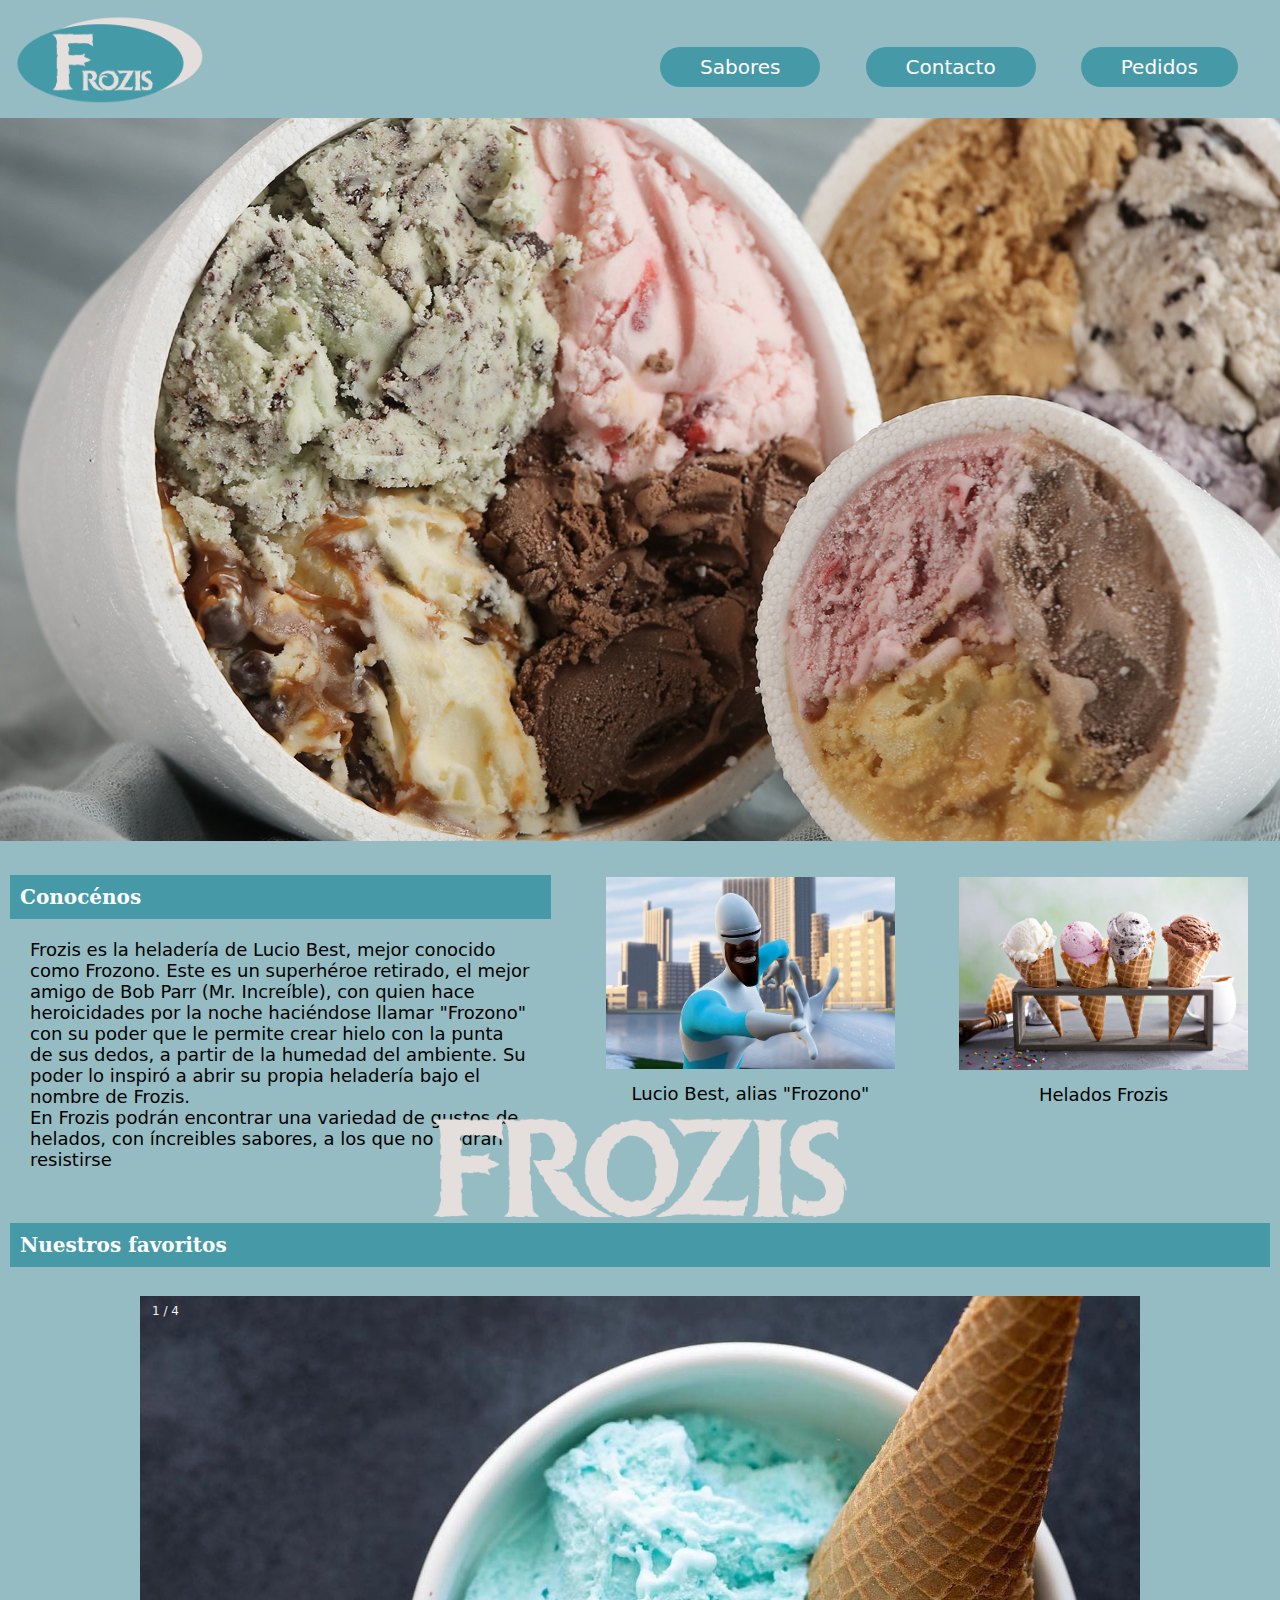
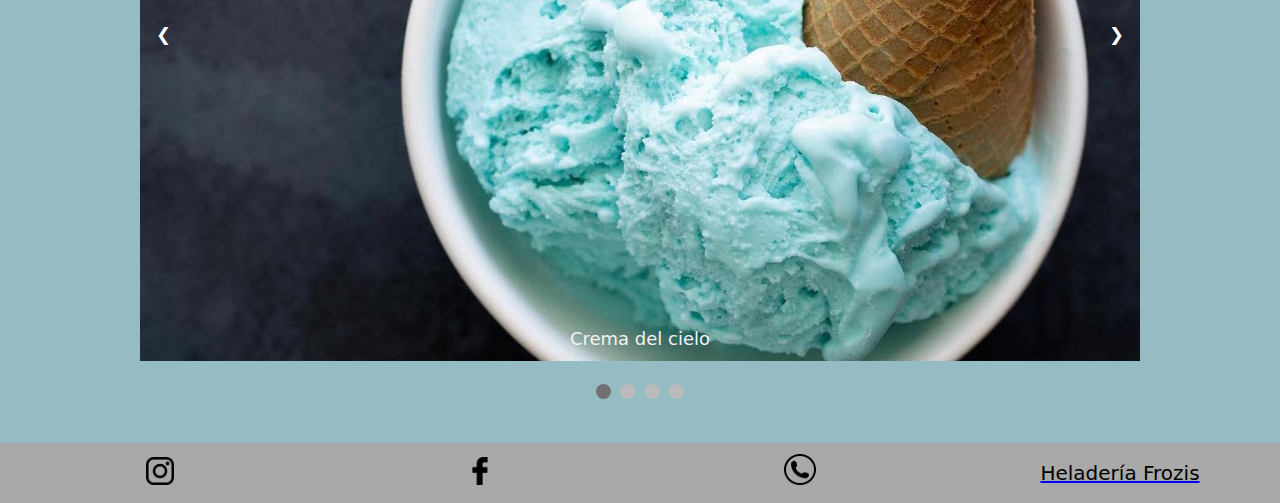
<file: index.html>
<!doctype html>
<html>
<head>
<meta charset="UTF-8">
<title>Frozis</title>
	<meta name="viewport" content="width=device-width, initial-scale=1.0">
	<link rel="stylesheet" type="text/css" href="frozis.css">
</head>

	
<body>

	<header class="icono">  
	
	<a href= "index.html" class= "logo" href= "index.html"> 
		<img src="f.png" class= "logo-img"> 
	</a>
		
		
	<nav class="navbar"> 
	
	<a href="sab.html" class="pagina"> Sabores </a>
	<a href="contacto.html" class="pagina"> Contacto </a>
	<a href="pedidos.html" class="pagina" > Pedidos </a>
		
	</nav>
		
	
	</header> 
	


<article> 
		
		<div class="cajalogo"> 
		<img src="kilo.jpeg" class="helado">
		<a href="index.html"> <img class="frozis2" src="FR.png"></a>
		</div>
		
		<div class="contenedor">
		<div class="cajacontenedora">
		<h2 class="info"> Conocénos </h2>
		<p class= "info2"> 
			Frozis es la heladería de Lucio Best, mejor conocido como Frozono. Este es un superhéroe retirado, el mejor amigo de Bob Parr (Mr. Increíble), con quien hace heroicidades por la noche haciéndose llamar "Frozono" con su poder que le permite crear hielo con la punta de sus dedos, a partir de la humedad del ambiente. Su poder lo inspiró a abrir su propia heladería bajo el nombre de Frozis. 
		<br>
			En Frozis podrán encontrar una variedad de gustos de helados, con íncreibles sabores, a los que no podrán resistirse 
		</p>
			
		</div>
		
	<div class="cajacontenedora2">
		
    	<div>
        <img class= "imag" src="frozo.jpeg"/>
        <p> Lucio Best, alias "Frozono" </p>
    	</div>	
			
    	<div>
        <img class="imag" src="hel.jpeg"/>
        <p> Helados Frozis </p>
    	</div>
		
		 </div>
	
	</article> 
	
		
		<h2 class="info4"> Nuestros favoritos </h2>
			
	    <br>
	
	    <div class="container">

        <div class="elementoCarousel fade">
            <div class="numbertext">1 / 4</div>
            <img src="149426631_3625626940883825_1878644763844216031_n.jpeg" style="width:100%">
            <div class="text">Crema del cielo</div>
        </div>

        <div class="elementoCarousel fade">
            <div class="numbertext">2 / 4</div>
            <img src="helad_PfzL0wqTRnZyNObMleAvpmFYVSHdj6.jpeg" style="width:100%">
            <div class="text">Dulce de leche</div>
        </div>

        <div class="elementoCarousel fade">
            <div class="numbertext">3 / 4</div>
            <img src="397189.jpeg" style="width:100%">
            <div class="text">Frutilla</div>
        </div>

        <div class="elementoCarousel fade">
            <div class="numbertext">4 / 4</div>
            <img src="helado-de-chocolate-abuelita-sin-maquina.jpeg" style="width:100%">
            <div class="text">Chocolate</div>
        </div>
	

        <a class="prev" onclick="plusSlides(-1)">&#10094;</a>
        <a class="next" onclick="plusSlides(1)">&#10095;</a>
    </div>
    <br>

 
    <div style="text-align:center">
        <span class="dot" onclick="slideActual(1)"></span>
        <span class="dot" onclick="slideActual(2)"></span>
        <span class="dot" onclick="slideActual(3)"></span>
        <span class="dot" onclick="slideActual(4)"></span>

    </div>

   
<footer>
	
	<div class="caja3">
		<div> <a href="https://www.instagram.com/heladosfreddo/?hl=es"> <img class="insta" src="87390.png"> </a> </div>
		<div> <a href="https://es-la.facebook.com/freddohelados/"> <img class="face" src="59439.png"> </a> </div>
		<div> <a href="contacto.html"> <img class="tel" src="5a452601546ddca7e1fcbc87.png"> </a> </div>
		<div> <a href="index.html"> <p class="foot"> Heladería Frozis </p> </a> </div>
		
		</div>		
	

	
	</footer>
	
	
	 <script>
        // Definir un índice y llamar a la función que muestra un slide
        let indiceSlide = 1;
        mostrarSlides(indiceSlide);

        // Mover el slide a través de los controles previo y próximo (1, -1)
        function plusSlides(numero) {
            mostrarSlides(indiceSlide += numero);
        }

        // Mover el slide a través de los indicadores
        function slideActual(numero) {
            mostrarSlides(indiceSlide = numero);
        }

        function mostrarSlides(numero) {
            // Obtener los elementos para operar con ellos
            let slides = document.getElementsByClassName("elementoCarousel");
            let indicadores = document.getElementsByClassName("dot");

            // Validar "numero"
            if (numero > slides.length) { indiceSlide = 1 }
            if (numero < 1) { indiceSlide = slides.length }

            // Iterar y ocultar los slides y el estilo de los indicadores
            for (let i = 0; i < slides.length; i++) {
                slides[i].style.display = "none";
            }
            for (i = 0; i < indicadores.length; i++) {
                indicadores[i].className = indicadores[i].className.replace(" active", "");
            }

            // Mostrar el slide indicado con display block y agregarle el estilo al punto indicado
            slides[indiceSlide - 1].style.display = "block";
            indicadores[indiceSlide - 1].className += " active";
        } 

        // SCROLL TO TOP:

        let buttonTop = document.getElementById("myBtn");

        // Al hacer scroll down 20px del top del documento, mostrar el boton
        window.onscroll = function() { 
            scrollFunction()
        };

        function scrollFunction() {
        if (document.body.scrollTop > 20 || document.documentElement.scrollTop > 20) {
            buttonTop.style.display = "block";
        } else {
            buttonTop.style.display = "none";
        }
        }

        // Al hacer click, hacer scroll al top del documento
        function topFunction() {
            document.body.scrollTop = 0; // Safari
            document.documentElement.scrollTop = 0; // Chrome, Firefox, IE and Opera
        } 
    </script>
	
	
	
	
	</body>
</html>
</file>
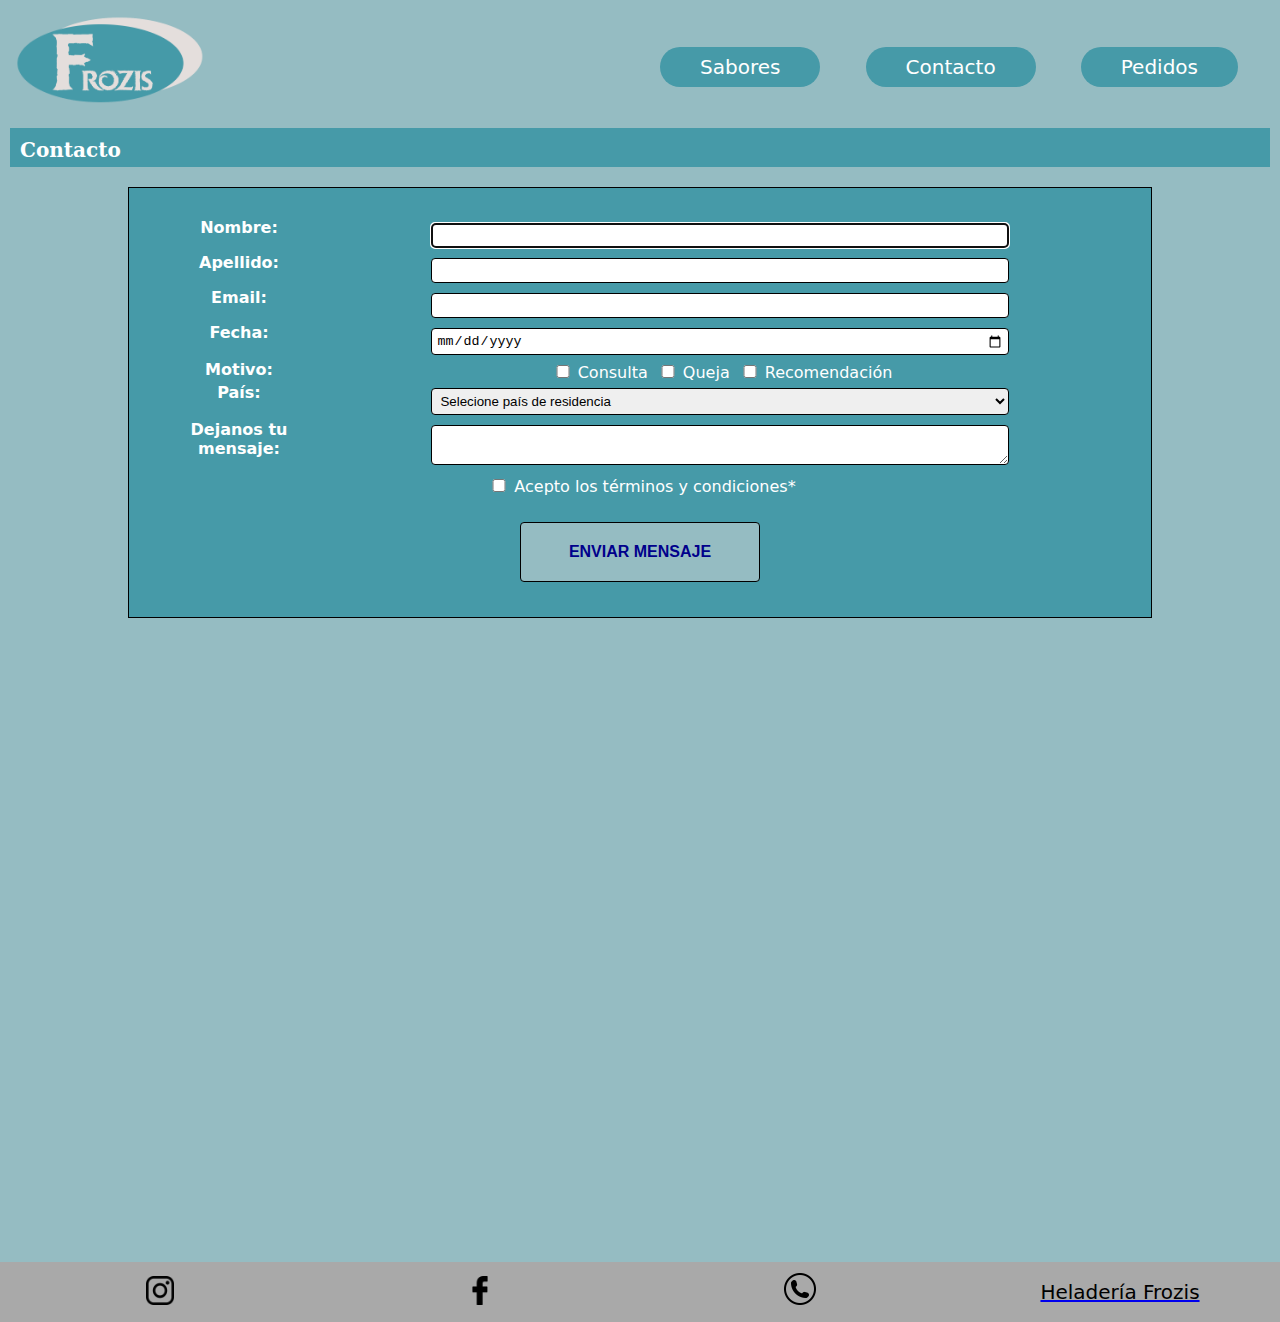
<file: contacto.html>
<!doctype html>
<html>
<head>
<meta charset="UTF-8">
<title>Contacto</title>
	<meta name="viewport" content="width=device-width, initial-scale=1.0">
	<link rel="stylesheet" type="text/css" href="frozis.css">
</head>
	
<body>
		
	<header class="icono">  
	
	<a href= "index.html" class= "logo" > 
		<img src="f.png" class= "logo-img"> 
	</a>
		
		
	<nav class="navbar"> 
	
	<a href="sab.html" class="pagina"> Sabores </a>
	<a href="contacto.html" class="pagina"> Contacto </a>
	<a href="pedidos.html" class="pagina" > Pedidos </a>
		
	</nav>
		
	
	</header> 
	
	
	
	<article>
		<h1 class="infoo">Contacto</h1>
		
		 <form method="post" action="respuesta.html">
        <p><strong>Nombre:</strong> <input name="nombre" type="text" autofocus="autofocus" required placeholder="Nombre"></p>
        <p><strong>Apellido:</strong> <input type="text" name="apellido" required placeholder="Apellido"></p>
        <p><strong>Email:</strong> <input type="email" name="mail" required placeholder="Email"></p>
        <p><strong>Fecha:</strong> <input type="date" name="día" required placeholder="Fecha"></p>
        <p ><strong>Motivo: </strong> 
            <input type="checkbox" name="motivo" id="motivo1" value="1">Consulta
            <input type="checkbox" name="motivo" id="motivo2" value="2">Queja
            <input type="checkbox" name="motivo" id="motivo3" value="3">Recomendación</p>
   	
    
        <p> <strong>País:</strong> 
            <select name="pais" required="required" placeholder="País">
                <option value="">Selecione país de residencia</option>
                <option value="ARG">Argentina</option>
                <option value="URU">Uruguay</option>
                <option value="CH">Chile</option>
				<option value="BRA">Brasil</option>
            
            </select>
        </p>
        
        <p><strong>Dejanos tu mensaje:</strong> <textarea name="mensaje" required="required" placeholder="Dejanos tu mensaje"></textarea> </p>
        <p><input type="checkbox" name="acepto" required="required" value="SI">Acepto los términos y condiciones*</p>
        
        <p><input type="submit" name="envio" value="Enviar mensaje"></p>
    </form>
    		
		<iframe src="https://www.google.com/maps/embed?pb=!1m18!1m12!1m3!1d81206.45475528811!2d-73.19973446258724!3d-50.50250915285361!2m3!1f0!2f0!3f0!3m2!1i1024!2i768!4f13.1!3m3!1m2!1s0xbda4c963217850c3%3A0xa481a2efaf7479be!2sGlaciar%20Perito%20Moreno!5e0!3m2!1ses!2sar!4v1668710954544!5m2!1ses!2sar" width="90%" height="600" style="border:0;" allowfullscreen="" loading="lazy" referrerpolicy="no-referrer-when-downgrade"></iframe>

	</article>
	
	   
<footer>
	
	<div class="caja3">
		<div> <a href="https://www.instagram.com/heladosfreddo/?hl=es"> <img class="insta" src="87390.png"> </a> </div>
		<div> <a href="https://es-la.facebook.com/freddohelados/"> <img class="face" src="59439.png"> </a> </div>
		<div> <a href="contacto.html"> <img class="tel" src="5a452601546ddca7e1fcbc87.png"> </a> </div>
		<div> <a href="index.html"> <p class="foot"> Heladería Frozis </p> </a> </div>
		
	
		</div>		
	
	
	</footer>
	
	
	
</body>
</html>
</file>
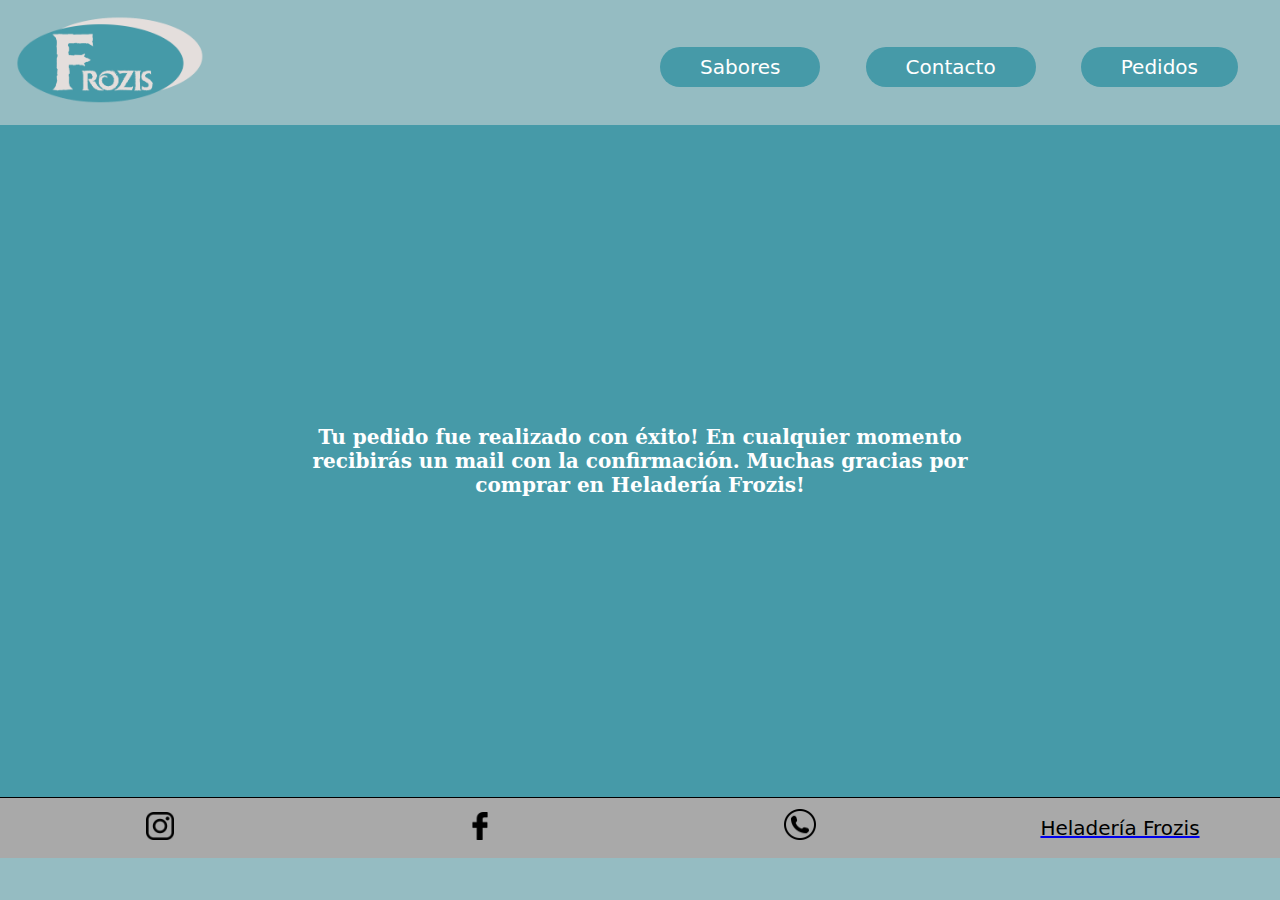
<file: Pedido realizado.html>
<!doctype html>
<html>
<head>
<meta charset="UTF-8">
<title>Pedido realizado</title>
		<meta name="viewport" content="width=device-width, initial-scale=1.0">
	<link rel="stylesheet" type="text/css" href="frozis.css">
</head>

<body>

	<header class="icono">  
	
	<a href= "index.html" class= "logo" href= "index.html"> 
		<img src="f.png" class= "logo-img"> 
	</a>
		
		
	<nav class="navbar"> 
	
	<a href="sab.html" class="pagina"> Sabores </a>
	<a href="contacto.html" class="pagina"> Contacto </a>
	<a href="pedidos.html" class="pagina" > Pedidos </a>
		
	</nav>
		
	
	</header> 
	
	
	<section>
		<h1 style= "padding: 300px; text-align:center"
			class="info">Tu pedido fue realizado con éxito! En cualquier momento recibirás un mail con la confirmación. Muchas gracias por comprar en Heladería Frozis! </h1>
	
     

		
		<hr color="#000000" size="1.5"> 
		
		
	</section>
	
	<footer>
	
	<div class="caja3">
		<div> <a href="https://www.instagram.com/heladosfreddo/?hl=es"> <img class="insta" src="87390.png"> </a> </div>
		<div> <a href="https://es-la.facebook.com/freddohelados/"> <img class="face" src="59439.png"> </a> </div>
		<div> <a href="contacto.html"> <img class="tel" src="5a452601546ddca7e1fcbc87.png"> </a> </div>
		<div> <a href="index.html"> <p class="foot"> Heladería Frozis </p> </a> </div>
		
	
		</div>		
	
	
	</footer>
	
</body>
</html>
</file>
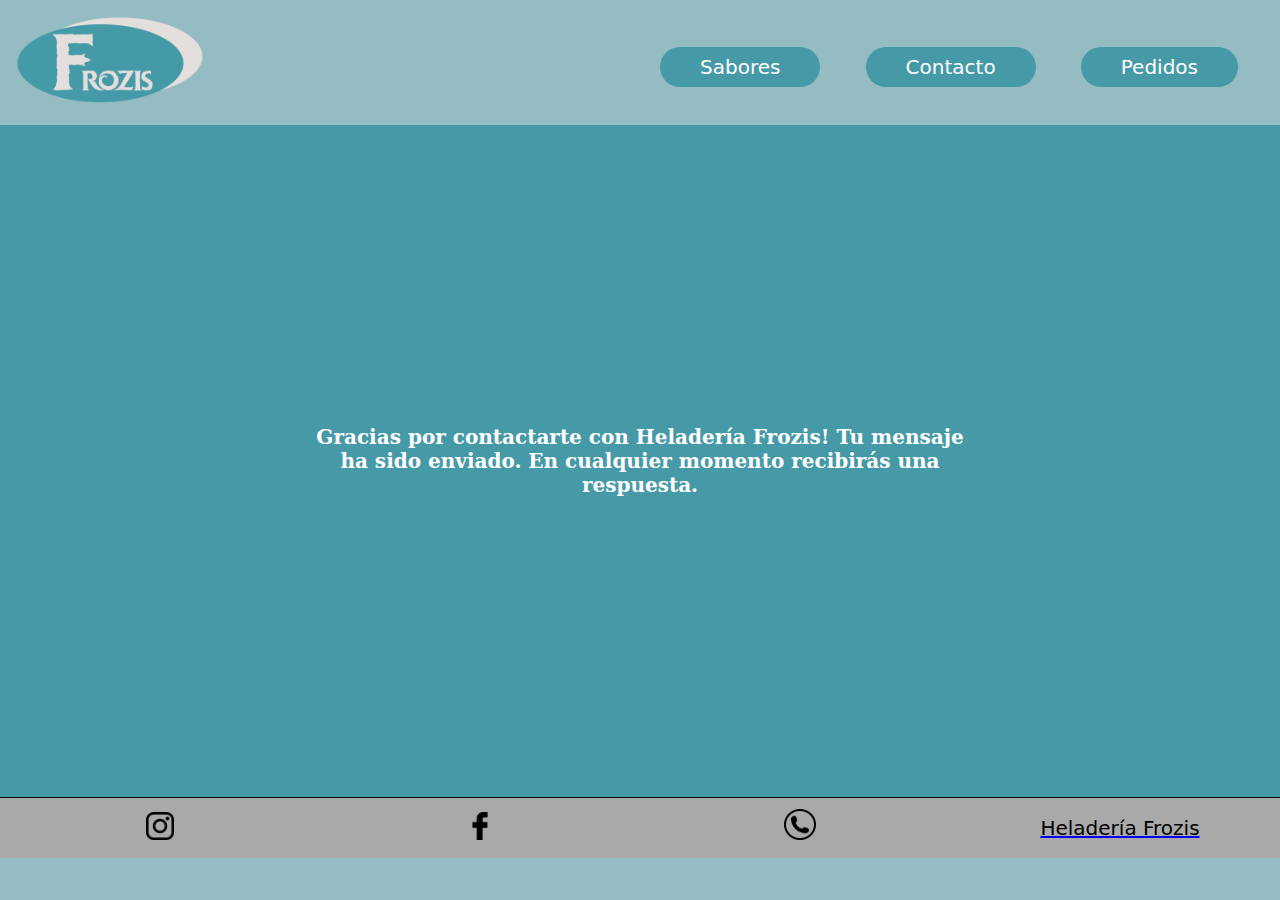
<file: Respuesta.html>
<!doctype html>
<html>
<head>
<meta charset="UTF-8">
<title>Respuesta</title>
	<meta name="viewport" content="width=device-width, initial-scale=1.0">
	<link rel="stylesheet" type="text/css" href="frozis.css">
</head>

	<body>

	<header class="icono">  
	
	<a href= "index.html" class= "logo" href= "index.html"> 
		<img src="f.png" class= "logo-img"> 
	</a>
		
		
	<nav class="navbar"> 
	
	<a href="sab.html" class="pagina"> Sabores </a>
	<a href="contacto.html" class="pagina"> Contacto </a>
	<a href="pedidos.html" class="pagina" > Pedidos </a>
		
	</nav>
		
	
	</header> 
		
		<section>
		<h1 style= "padding: 300px; text-align:center"
			class="info">Gracias por contactarte con Heladería Frozis! Tu mensaje ha sido enviado. En cualquier momento recibirás una respuesta. </h1>
	
     

		
		<hr color="#000000" size="1.5"> 
		
		
	</section>
	
	<footer>
	
	<div class="caja3">
		<div> <a href="https://www.instagram.com/heladosfreddo/?hl=es"> <img class="insta" src="87390.png"> </a> </div>
		<div> <a href="https://es-la.facebook.com/freddohelados/"> <img class="face" src="59439.png"> </a> </div>
		<div> <a href="contacto.html"> <img class="tel" src="5a452601546ddca7e1fcbc87.png"> </a> </div>
		<div> <a href="index.html"> <p class="foot"> Heladería Frozis </p> </a> </div>
		
	
		</div>		
	
	
	</footer>
	

</body>
</html>
</file>
<file: frozis.css>
@charset "UTF-8";
/* CSS Document */

*{margin: 0; padding: 0}

html{
	height: 100%; width: 100%!important; overflow-x: hidden!important;
}

Body {background-color:#95BCC2;color: white; font-family: "Lucida Grande", "Lucida Sans Unicode", "Lucida Sans", "DejaVu Sans", Verdana, "sans-serif"; font-size: 1rem; text-align: center}

header {background-color: #95BCC2; padding: 2px; color: white; min-height: 100%; display: flex}


section {text-align: center}

nav a {font-size: 20px; color: white; text-align: right; text-decoration: none; border-radius: 20px; margin-top: 45px; margin-bottom: 0px; margin-left: 0px; margin-right: 40px; background-color: #469AA8; padding-right: 40px; padding-left: 40px; padding-bottom: 8px; padding-top: 8px; display: inline-block}

nav a:hover { color: #ffffff; background-color: #95BCC2; transition: all .5s}

.logo {display: flex}
.logo-img {height: 90px; margin: 12px}

.helado {position: relative}


.cajalogo {position: relative}

.frozis2 {width: 40%; position: absolute; left: 30%; margin-top: -35px}


.navbar{text-align: right; width: 100%}

.contenedor {display: flex}
	
.cajacontenedora {display:block; width: 130%; margin: 1%; margin-left: 0%; padding: 10px; box-sizing: border-box}
.cajacontenedora h2 { color: white; padding: 10px; font-size: 20px}
.cajacontenedora p { color: black; margin: 10px; font-family: Segoe, 'Segoe UI', 'DejaVu Sans', 'Trebuchet MS', Verdana, 'sans-serif'; font-size: 18px}


.cajacontenedora2 {display: flex; flex-flow: row}
.cajacontenedora2 div { width: 100%; box-sizing: border-box; border: none; padding: 32px}
.cajacontenedora2 img { width: 100%; grid-area: foto}
.cajacontenedora2 p { color: black; margin: 10px; font-family: Segoe, 'Segoe UI', 'DejaVu Sans', 'Trebuchet MS', Verdana, 'sans-serif'; font-size: 18px}


.info {color:white; font-size: 20px; text-align: left; background-color:#469AA8; padding: 10px; padding-bottom: 5px; margin-top: 7px; font-family: Constantia, 'Lucida Bright', 'DejaVu Serif', Georgia, 'serif'}
.info2 {text-align: left; color: black; font-size: 18px; padding: 10px}

.info3 {text-align: center; color: black; font-size: 18px; font-family: "alex-brush"}


.info4 {color:white; font-size: 20px; text-align: left; background-color:#469AA8; padding: 10px; margin: 10px; font-family: Constantia, 'Lucida Bright', 'DejaVu Serif', Georgia, 'serif'}


.infoo {color:white; font-size: 20px; text-align: left; background-color:#469AA8; padding: 10px; padding-bottom: 5px; margin-top: 7px; font-family: Constantia, 'Lucida Bright', 'DejaVu Serif', Georgia, 'serif'; margin: 10px}



.caja3 {display: flex; height: 60px}
.caja3 div {width: 100%; background-color: darkgray; text-align: center; padding: 3px}
.caja3 div.conta {text-align: right}


.insta {width: 9%; padding-top: 11px}
.face {width: 9%;padding-top: 11px}
.tel {width:10%; padding-top: 8px} 

.foot {padding-top: 15px; font-size: 20px; color: black} 




* {
  box-sizing:border-box;
  scroll-behavior: smooth;
}


.container {
  max-width: 1000px;
  position: relative;
  margin: auto;
}

.elementoCarousel {
  display: none;
}

.prev, .next {
  cursor: pointer;
  position: absolute;
  top: 50%;
  width: auto;
  margin-top: -22px;
  padding: 16px;
  color: white;
  font-weight: bold;
  font-size: 18px;
  transition: 0.6s ease;
  border-radius: 0 3px 3px 0;
  user-select: none;
}

.next {
  right: 0;
  border-radius: 3px 0 0 3px;
}

.prev {left: 0; border-radius: 3px 0 0 3px }


.prev:hover, .next:hover {
  background-color: rgba(0,0,0,0.8);
}

.text {
  color: #f2f2f2;
  font-size: 18px;
  padding: 8px 12px;
  position: absolute;
  bottom: 8px;
  width: 100%;
  text-align: center;
}

.numbertext {
  color: #f2f2f2;
  font-size: 12px;
  padding: 8px 12px;
  position: absolute;
  top: 0;
}

.dot {
  cursor: pointer;
  height: 15px;
  width: 15px;
  margin: 0 2px;
  background-color: #bbb;
  border-radius: 50%;
  display: inline-block;
  transition: background-color 0.6s ease; margin-bottom: 40px;
}

.active, .dot:hover {
  background-color: #717171;
}

.fade {
  animation-name: fade;
  animation-duration: 1.5s;
}

@keyframes fade {
  from {opacity: .4}
  to {opacity: 1}
}

#myBtn {
  display: none; /* Esconder por default */
  position: fixed; /* Position */
  bottom: 3%;
  right: 4%; 
  z-index: 99; /* Que nada se superponga */
  border: none; 
  outline: none; 
  background-color: rgb(208, 2, 2);
  color: #f2f2f2; 
  cursor: pointer; 
  padding: 1rem;
  border-radius: 10px;
  font-size: 1.1rem;
}

#myBtn:hover {
  background-color: #555; /* Add a dark-grey background on hover */
}




form {
    max-width: 80%;
    margin: auto; margin-top: 20px;
    border: 1px solid black;
    padding: 30px; background-color: #469AA8
}
form strong {
    width: 160px;
    float: left; 
}
form input, select, textarea {
    width: 60%; padding: 4px; border-radius: 4px; border: 1px solid black; box-sizing: border-box; margin: 5px;
}
form input[type=checkbox] { width: 20px;}
.campocorto { width: 20px;}
form input[type=submit] { width: 240px; padding: 20px; margin-top: 25px; text-align: center; background-color: #95BCC2; color: darkblue; font-size: 16px; font-weight: bold; text-transform: uppercase;}
::placeholder { opacity: 0;}


iframe {margin: 20px}


.cajagaleria {text-align: center; margin-bottom: 50px;}
.cajagaleria a {}
.cajagaleria img {width: 250px;  margin-top: 10px;}

	
.foto {display: inline-block; box-shadow: 0 4px 8px 0 rgba(0, 0, 0, 0.2), 0 6px 20px 0 rgba(0, 0, 0, 0.10); padding: 15px; border-radius: 30px;margin: 40px;}

.te {width: 100%; align-self: center; color: black; background-color: aliceblue;  padding: 5px; padding-left: 0px; padding-right: 0px;text-align:center;}

.tex {width: 80%; text-align: center; margin-left: 110px}

.foto:hover {box-shadow: 0 4px 8px 0 rgba(0, 0, 0, 0.2), 0 6px 20px 0 rgba(0, 0, 0, 1); transition: all .5s}
	
.pedidofot {width: 80%; margin-top: 20px; margin-bottom: 20px}

.cajagaleria1 {text-align: center; display: inline-flex}


	
@media screen and (max-width: 950px) {
	
	nav a {margin-right: 5px; margin-left: 5px}
	
	.info {font-size: 20px; margin: 10px}
	.info2 {font-size: 15px}
	
	.infoo {font-size: 20px; margin: 10px}
	
	.contenedor {display: contents}
	
	.cajacontenedora {display: contents}
	
	.cajacontenedora2 {display: flex; width: 100%}
	
	
	.frozis2 {width: 50%; position: absolute; margin-top: -85px; margin-left: -30px}
	
	
	.helado{width: 100%}
	
	
	.insta {width: 16%; padding-top: 12px}
    .face {width: 16%;padding-top: 12px}
    .tel {width:18%; padding-top: 11px} 
	
	
	.foot {padding-top: 16px} 
	
	.container {margin: 10px}
	
	.dot {display: none}
	
	.prev,.next {top: 48%}
	
	.text {top: 50%; position: relative; font-size: 20px}

	
	.cajagaleria img {width: 100%}
	.te {width: 100%;}
	
	.cajagaleria1 {text-align: center; display: block; width: 100%}
	
	.cajagaleria1 img {width: 100%}

	
} 


@media only screen and (max-width: 800px) {


	 .navbar {flex-direction: row; text-align: center;  display: block; margin-bottom: 15px; margin-top: 0px}
	
	nav a {width: 100%; text-align: center; margin: 10px; margin-left: 0px; margin-right: 0px}
	

	
	.helado{width: 100%}

	
	.cajacontenedora {width: 100%; display: block; flex-flow: wrap}
	
	.cajacontenedora2 { display: block; flex-flow: wrap; width: 80%; margin-left: 50px}
	

	
	
	.icono {display: block; color: white; font-size: 20px}
	
	.frozis2 {width: 50%; position: absolute; margin-top: -50px; margin-left: -30px}
	
	
	.container {margin: 10px; margin-bottom: 0px}
	
	
    .insta {width: 23%; padding-top: 14px}
    .face {width: 22%;padding-top: 15px}
    .tel {width: 25%; padding-top: 14px} 
	

	.foot {padding-top: 8px; font-size: 18px; color: black} 
	
	
	.dot {display: none}
	
	.prev,.next {top: 45%}
	
	.text {top: 50%; font-size: 18px}

	.cajagaleria img {width: 100%}
	.te {width: 100%; text-align: center}
	
	.pedidofot {width: 95%}
	
	.cajagaleria1 {text-align: center; display: block; width: 100%}
	
	.cajagaleria1 img {width: 100%}

	

	
	
	}
</file>
